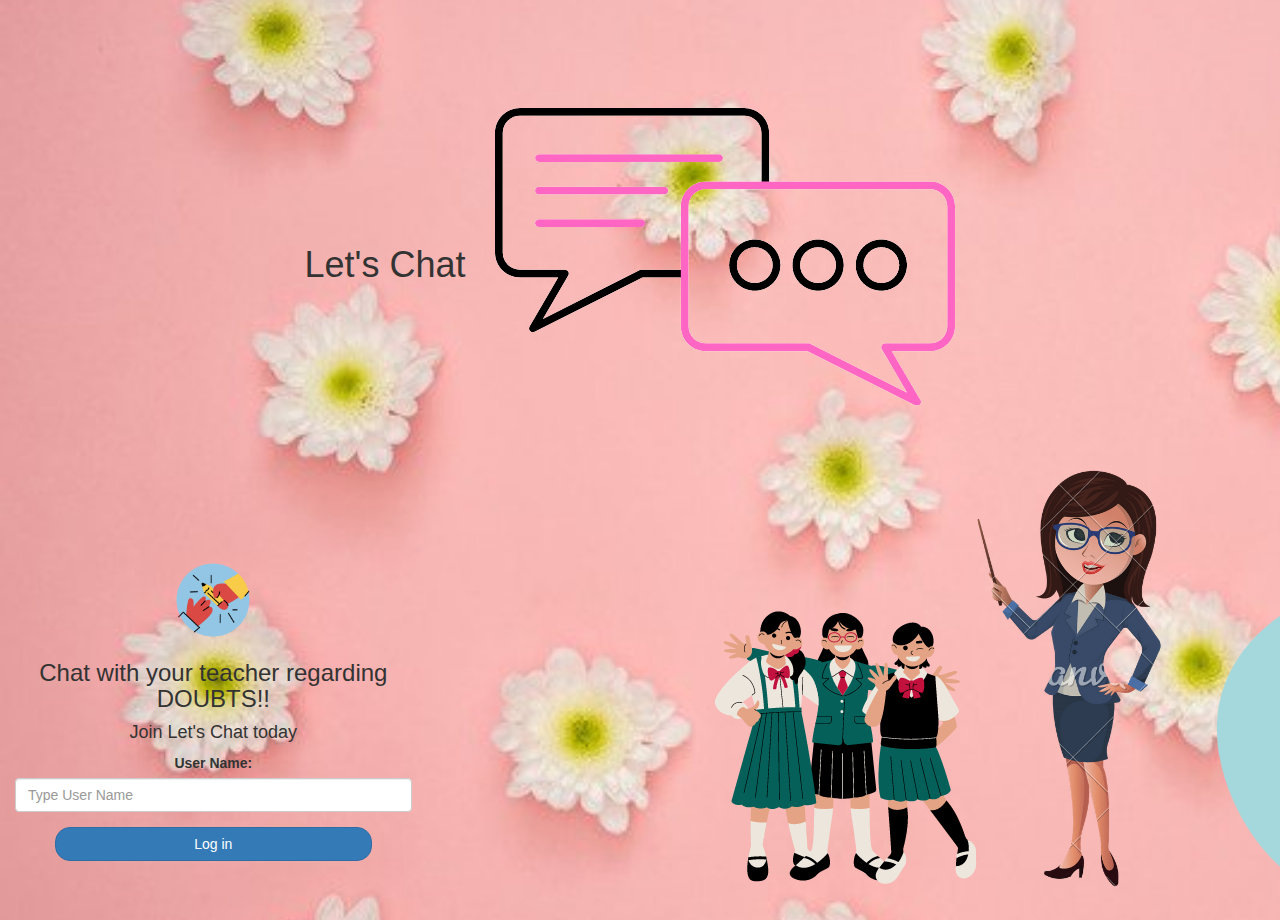
<file: index.html>
<!DOCTYPE html>
<html>
<head>
	<title>Let's Chat</title>
<link href="https://fonts.googleapis.com/css?family=Yeon+Sung&display=swap" rel="stylesheet"><meta name="viewport" content="width=device-width, initial-scale=1">

<link rel="stylesheet" href="https://maxcdn.bootstrapcdn.com/bootstrap/3.4.0/css/bootstrap.min.css">
<script src="https://ajax.googleapis.com/ajax/libs/jquery/3.4.1/jquery.min.js"></script>
<script src="https://maxcdn.bootstrapcdn.com/bootstrap/3.4.0/js/bootstrap.min.js"></script>

<link rel="stylesheet" type="text/css" href="style.css">
<script src="kwitter.js"></script>
</head>
<body>
<center>
	<h1 class="header">	
		Let's Chat	<sup>
	<img src="Project_93_M2_Logo-removebg-preview.png">
	</sup>
</h1>
	<div class="col-lg-4 col-md-6 col-sm-6 col-xs-11 login_div">
	<img src="Project_93_Logo-removebg-preview.png" class="logo">
		<h3 >Chat with your teacher regarding DOUBTS!!</h3>
		<h4 >Join Let's Chat today</h4>
		<div class="form-group">
		  <label >User Name:</label>
		  <input type = "text" class = "form-control" id = "user_name" placeholder="Type User Name">
        </div>
		<button id="login_button" class="btn btn-primary" onclick = "addUser();">Log in</button>
		<br><br>
	</div>
</center>
</body>
</html>
</file>
<file: style.css>
html, body
{
  height: 100%;
  margin: 0;
}

body
{
background-image: url("Project\ 9rgaerytw6ulkjhgfd3\ Back.png");
}

.logo {
	width: 80px;margin-top : 30px;
	border-radius : 40px;
}

#login_button
{
	width: 80%;border-radius: 15px;
}

.room_name
{
	cursor: pointer;
	font-size: 20px;
}


#logout
{
	font-size: 20px; float: right;
}


#output
{
	padding: 10px; width:80%;background: rgba(255,255,255,0.8);border-radius: 15px;
}

.input_div_room_page
{
	width: 80%;
}

.input_div label
{
	color: white;font-size: 20px;
}


.input_div_message_page
{
	position: fixed;bottom: 0px;width: 100%;background: rgba(255,255,255,0.8);
}
.input_div_message_page label
{
	color: black;
}
.input_div_message_page #msg
{
	width: 80%;
}
.input_div_message_page button
{
	margin-top: 15px;
	width: 50%; 
}
.color_white
{
	color: white
}

.user_tick
{
	width:20px;
}
.message_h4
{
	padding-left:5px;color:grey;
}
</file>
